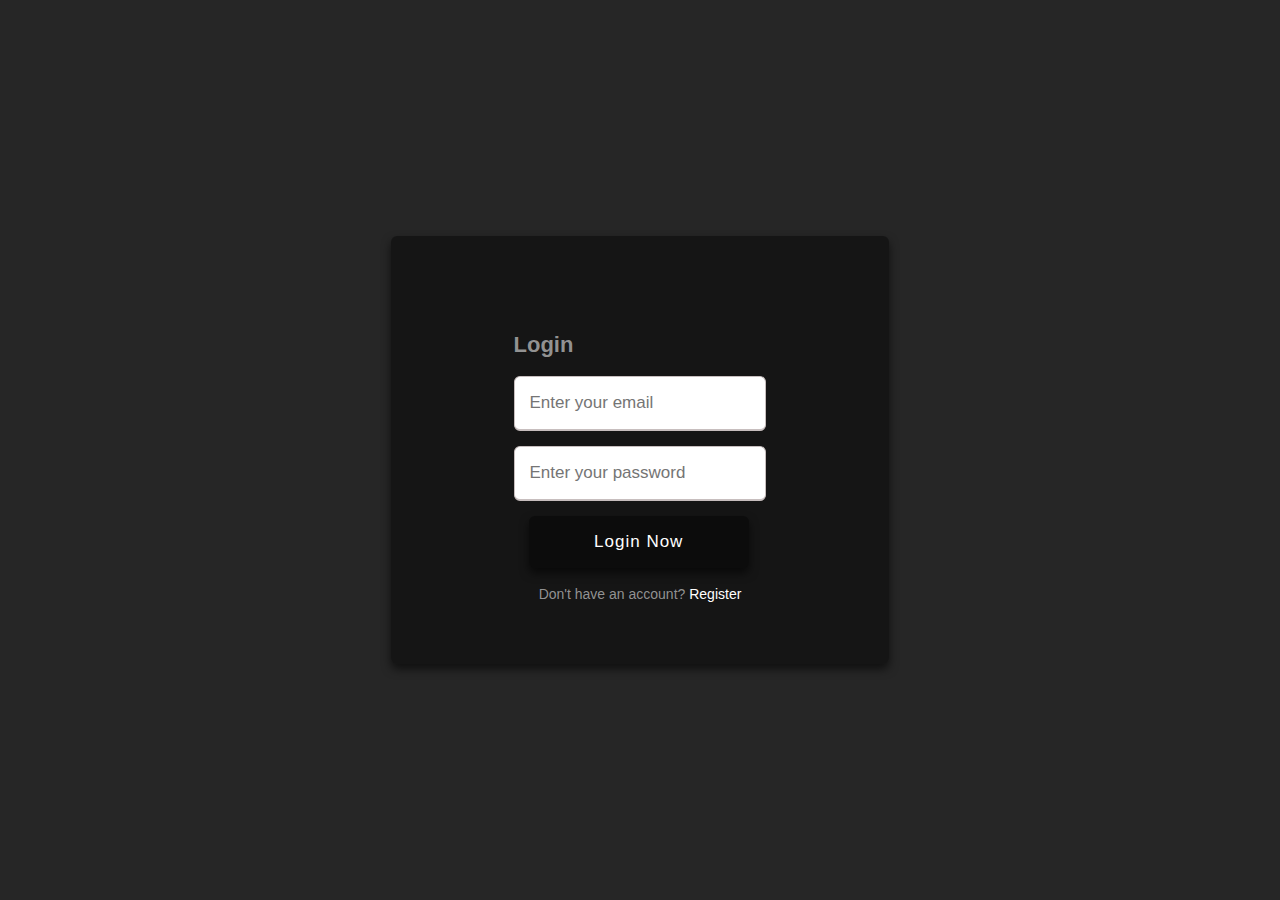
<file: login.html>
<!DOCTYPE html>
<html lang="en">
<head>
    <meta charset="UTF-8">
    <meta name="viewport" content="width=device-width, initial-scale=1.0">
    <link rel="stylesheet" href="login.css">
    <title>Login</title>
</head>
<body>
    <div class="login">
        <form action="#">
            <h2>Login</h2>

            <div class="input-box">
                <input type="text" placeholder="Enter your email" required>
            </div>

            <div class="input-box">
                <input type="password" placeholder="Enter your password" required>
            </div>

            <div class="input-box button">
                <input type="submit" value="Login Now">
            </div>

            <div class="text">
                <h3>
                    Don't have an account? <a href='http://127.0.0.1:5500/register.html'>Register</a>
                </h3>
            </div>
        </form>
    </div>
</body>
</html>
</file>
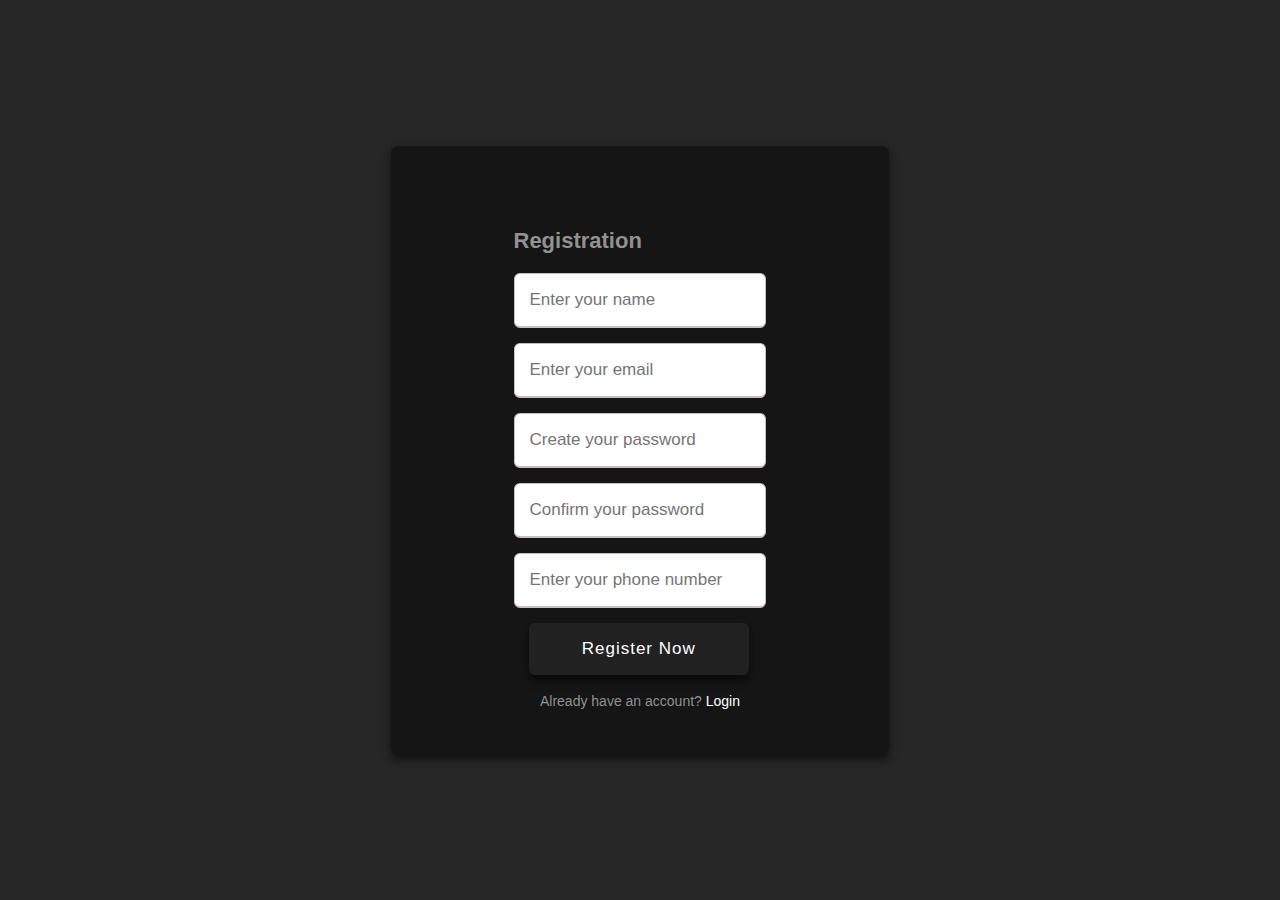
<file: register.html>
<!DOCTYPE html>
<html lang="en">
<head>
    <meta charset="UTF-8">
    <meta name="viewport" content="width=device-width, initial-scale=1.0">
    <link rel="stylesheet" href="register.css">
    <title>Register</title>
</head>
<body>
    <div class="register">
        <form action="#">
            <div class="reg">
                <h2>Registration</h2>
            </div>
            <div class="input-box">
                <input type="text" placeholder="Enter your name" required>
            </div>
    
            <div class="input-box">
                <input type="text" placeholder="Enter your email" required>
            </div>
    
            <div class="input-box">
                <input type="password" placeholder="Create your password" required>
            </div>
    
            <div class="input-box">
                <input type="password" placeholder="Confirm your password" required>
            </div>
            
            <div class="input-box">
                <input type="text" placeholder="Enter your phone number" required>
            </div>
    
            <div class="input-box button">
                <input type="submit" value="Register Now">
            </div>
    
            <div class="text">
                <h3>
                    Already have an account? <a href='http://127.0.0.1:5500/login.html'>Login</a>
                </h3>
            </div>
        </form>
    </div>
</body>
</html>
</file>
<file: login.css>
html {
    height: 100%;
    margin: 0;
}

body{
    height: 100%;
    margin: 0;
    align-items: center;
    justify-content: center;
    background-color: rgba(0, 0, 0, 0.851);
    font-family: 'Poppins', sans-serif;
    display: flex;
}

.login{

    height: 40%;
    display: grid;
    align-items: center;
    justify-content: center;
    position: relative;
    max-width: 430px;
    width: 100%;
    background: rgba(0, 0, 0, 0.424);
    padding: 34px;
    border-radius: 6px;
    box-shadow: 0 5px 10px rgba(0,0,0,0.6);
}

.login h2{
    position: relative;
    font-size: 22px;
    font-weight: 600;
    color: rgba(175, 175, 175, 0.825);
}

.login h2::before{
    content: '';
    position: absolute;
    left: 0;
    bottom: 0;
    height: 3px;
    width: 28px;
    border-radius: 12px;
}

.login form{
    margin-top: 30px;
}

.login form .input-box{
    height: 52px;
    margin: 18px 0;
}

form .input-box input{
    height: 100%;
    width: 87%;
    outline: none;
    padding: 0 15px;
    font-size: 17px;
    font-weight: 400;
    color: #333;
    border: 1.5px solid #C7BEBE;
    border-bottom-width: 2.5px;
    border-radius: 6px;
    transition: all 0.3s ease;
}

.input-box input:focus, .input-box input:valid{
    border-color: rgba(0, 0, 0, 0.424);
}

form h3{
    color: (175, 175, 175, 0.825);
    font-size: 14px;
    font-weight: 500;
    margin-left: 0;
}

.input-box.button input{
    box-shadow: 0 5px 10px rgba(0,0,0,0.6);
    margin-left: 6%;
    color: #fff;
    letter-spacing: 1px;
    border: none;
    background: rgba(0, 0, 0, 0.424);
    cursor: pointer;
}

.input-box.button input:hover{
    background: rgba(141, 141, 141, 0.03);
}

form .text h3{
    color: rgba(175, 175, 175, 0.825);
    width: 100%;
    text-align: center;
}

form .text h3 a{
    color: rgb(255, 255, 255);
    text-decoration: none;
}

form .text h3 a:hover{
    text-decoration: underline;
}
</file>
<file: register.css>
html {
    height: 100%;
    margin: 0;
}

body{
    height: 100%;
    margin: 0;
    align-items: center;
    justify-content: center;
    background-color: rgba(0, 0, 0, 0.851);
    font-family: 'Poppins', sans-serif;
    display: flex;
}

.register{

    height: 60%;
    display: grid;
    align-items: center;
    justify-content: center;
    position: relative;
    max-width: 430px;
    width: 100%;
    background: rgba(0, 0, 0, 0.424);
    padding: 34px;
    border-radius: 6px;
    box-shadow: 0 5px 10px rgba(0,0,0,0.6);
}

.register h2{
    position: relative;
    font-size: 22px;
    font-weight: 600;
    color: rgba(175, 175, 175, 0.825);
}

.register h2::before{
    content: '';
    position: absolute;
    left: 0;
    bottom: 0;
    height: 3px;
    width: 28px;
    border-radius: 12px;
}

.register form{
    margin-top: 30px;
}

.register form .input-box{
    height: 52px;
    margin: 18px 0;
}

form .input-box input{
    height: 100%;
    width: 87%;
    outline: none;
    padding: 0 15px;
    font-size: 17px;
    font-weight: 400;
    color: #333;
    border: 1.5px solid #C7BEBE;
    border-bottom-width: 2.5px;
    border-radius: 6px;
    transition: all 0.3s ease;
}

.input-box input:focus, .input-box input:valid{
    border-color: rgba(0, 0, 0, 0.424);
}

form h3{
    color: rgba(175, 175, 175, 0.825);
    font-size: 14px;
    font-weight: 500;
    margin-left: 0;
}

.input-box.button input{
    box-shadow: 0 5px 10px rgba(0,0,0,0.6);
    margin-left: 6%;
    color: #fff;
    letter-spacing: 1px;
    border: none;
    background: rgba(141, 141, 141, 0.111);
    cursor: pointer;
}

.input-box.button input:hover{
    background: rgba(141, 141, 141, 0.03);
}

form .text h3{
    color: rgba(175, 175, 175, 0.825);
    width: 100%;
    text-align: center;
}

form .text h3 a{
    color: rgb(255, 255, 255);
    text-decoration: none;
}

form .text h3 a:hover{
    text-decoration: underline;
}
</file>
